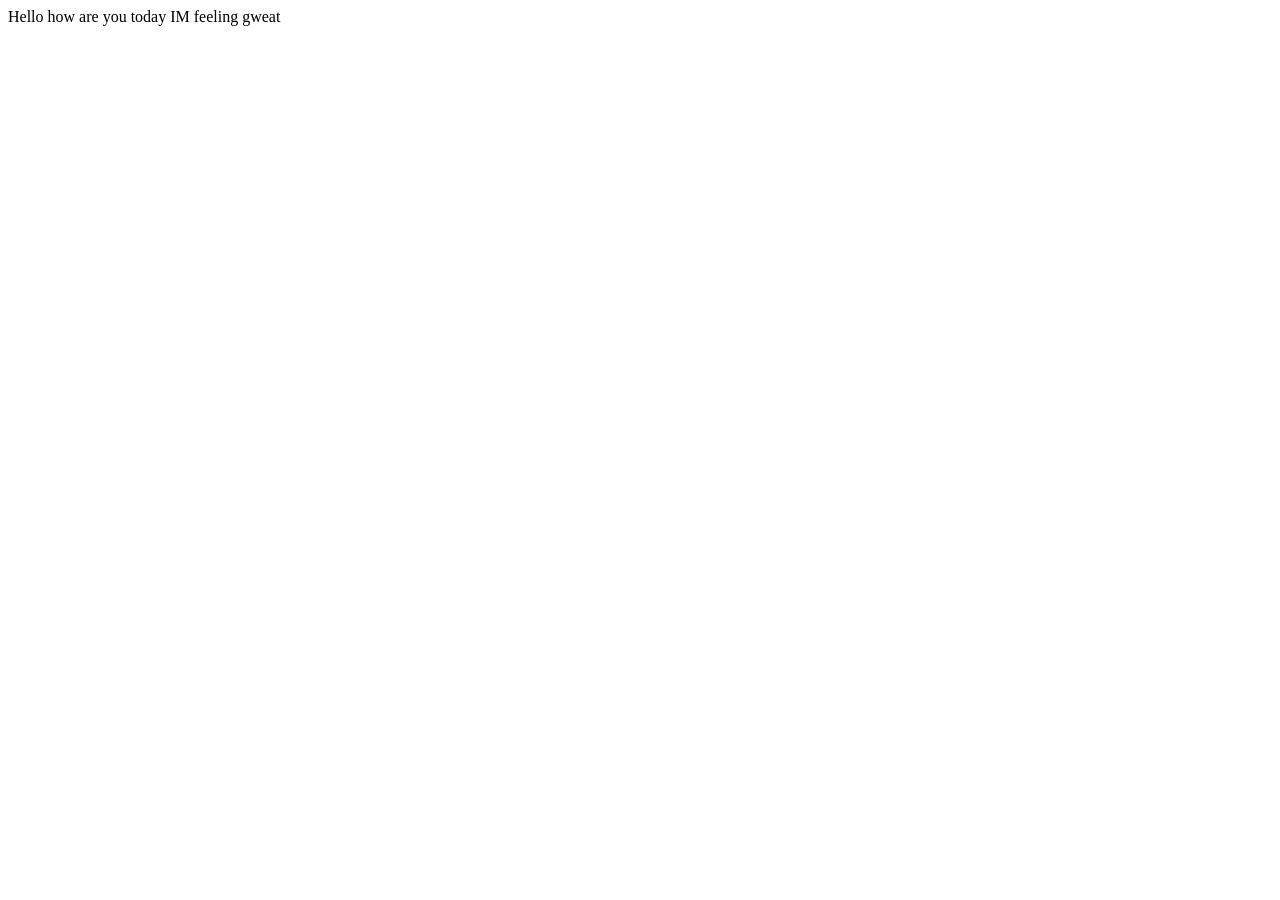
<file: Index.html>
<!DOCTYPE html>
<html lang="en">
<head>
    <meta charset="UTF-8">
    <meta name="viewport" content="width=device-width, initial-scale=1.0">
    <title>Hi I'm a dingus</title>
</head>
<body>
    Hello how are you today IM feeling gweat

</body>
</html>
</file>
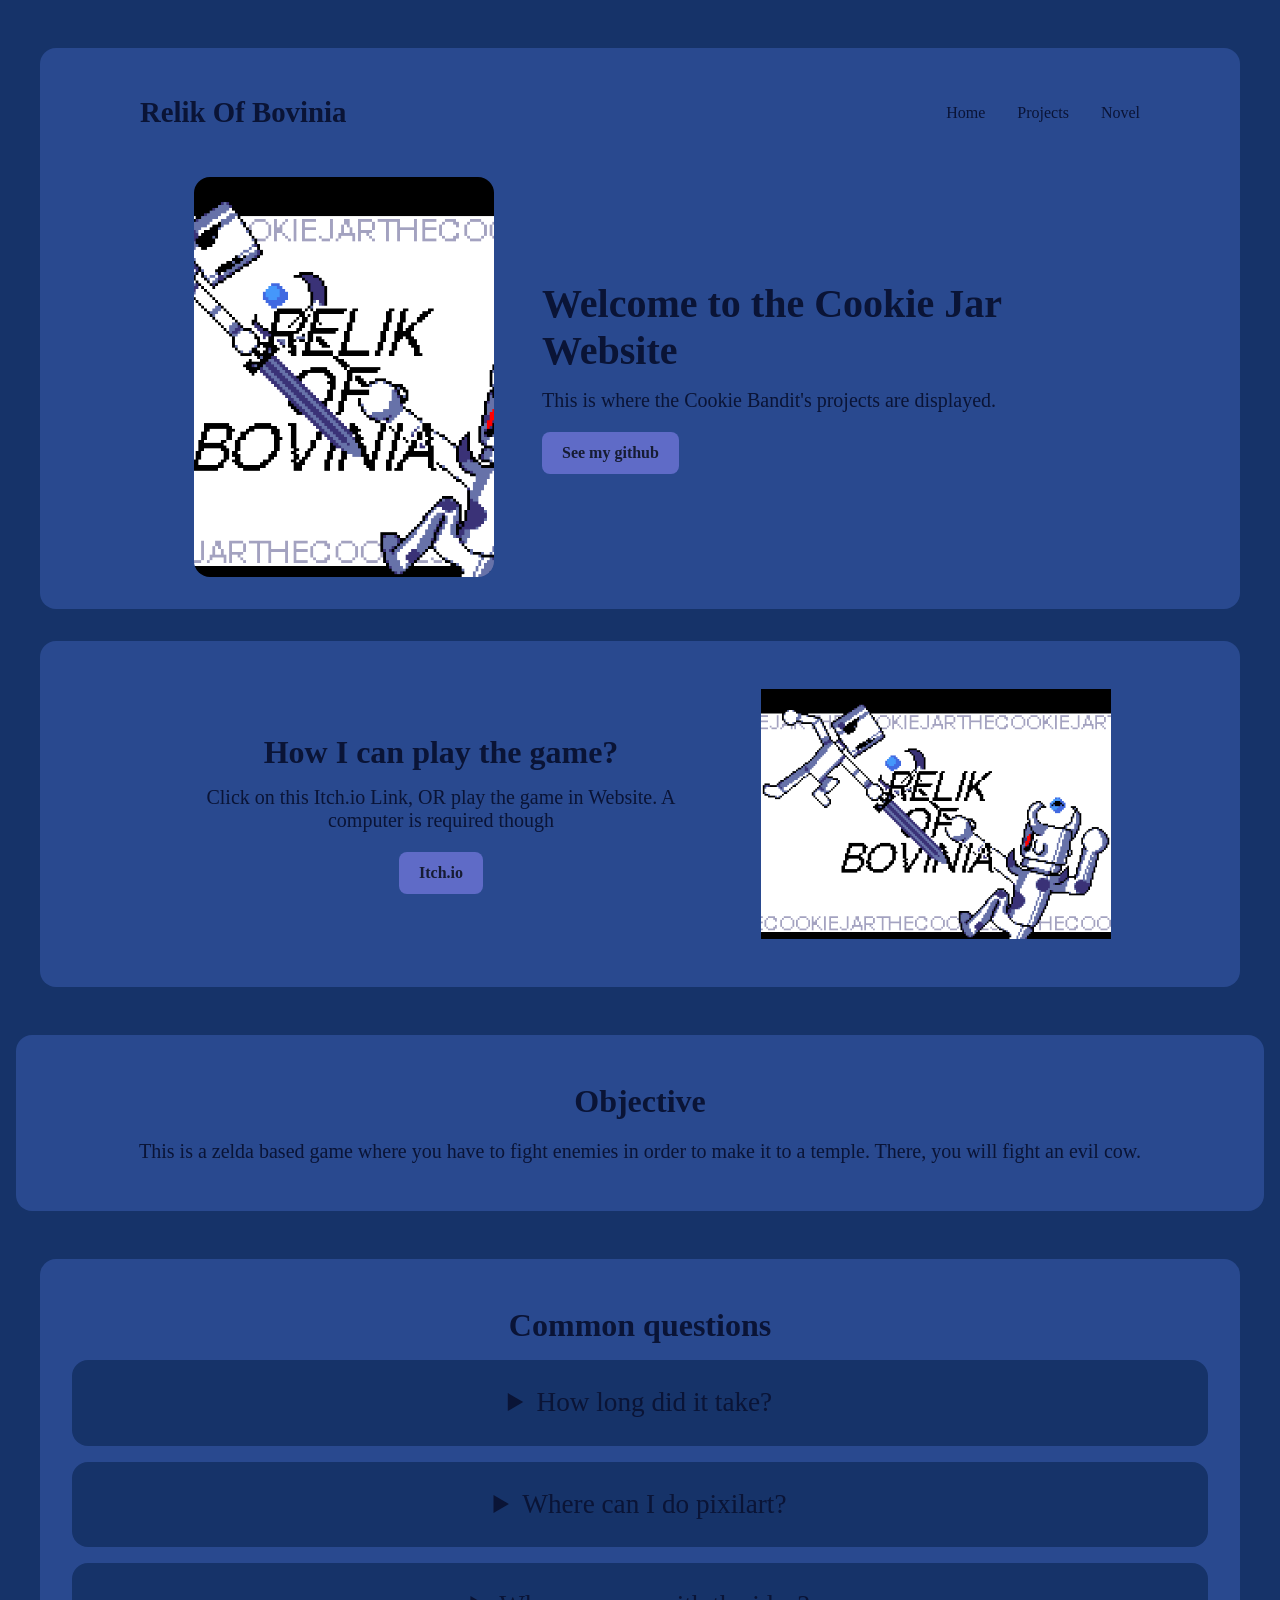
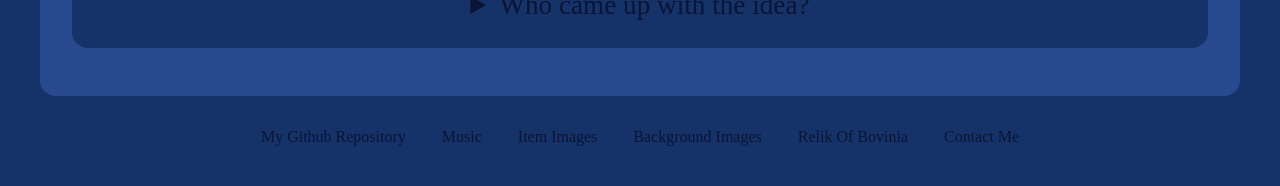
<file: index.html>
<!DOCTYPE html>
<html lang="en">
<head>
    <meta charset="UTF-8">
    <meta name="viewport" content="width=device-width, initial-scale=1.0">
    <title>The Cookie Jar</title>
    <link rel="stylesheet" href="style.css">
</head>
<body>
    <header>
        <nav>
            <ul>
                <li><a href="#relik-of-bovinia" style="font-size: 1.8rem; font-weight: bold;">Relik Of Bovinia</a></li>
                <li><a href="index.html">Home</a></li>
                <li><a href="projects.html">Projects</a></li>
                <li><a href="novel.html">Novel</a></li>
            </ul>
        </nav>
        <div class="flex-container">
            <img height="400" width="300" src="BACKGROUND_0.png" alt="Cookie Jar background art">
            <div class="text-container">
                <h1>Welcome to the Cookie Jar Website</h1>
                <p>This is where the Cookie Bandit's projects are displayed.</p>
                <a href="https://github.com/darthvaderjpg" target="_blank" class="cta-button">See my github</a>
            </div>
        </div>
    </header>

    <section>
        <div class="flex-container">
            <div class="text-container">
                <h2>How I can play the game?</h2>
                <p>Click on this Itch.io Link, OR play the game in Website. A computer is required though</p>
                 <a href="https://itch.io" target="_blank" class="cta-button">Itch.io</a>

            </div>
            <img width="350" src="BACKGROUND_0.png" alt="Gameplay background">
        </div>
    </section>

    <section id="relik-of-bovinia" style="display: block; text-align: center;">
        <h2>Objective</h2>
        <p>This is a zelda based game where you have to fight enemies in order to make it to a temple. There, you will fight an evil cow.</p>
    </section>

    <section>
        <h2>Common questions</h2>
        <details>
            <summary>How long did it take?</summary>
            <p>It took at least 4 months for the coding alone. The art took me the entire week of our second winter break
                otherwise known as ski-week for me. Essentially 10 hours or more straight each day. I even had to make major
                tweaks to items even later. To estimate, it probably took over 500 hours. Obviously we couldn't code the entire
                time during the 4 months as we had other classes and we only had class twice a week and that too for only 1 and
                a half hours. But we tried to work on it at home as much as possible.
            </p>
        </details>
        <details>
            <summary>Where can I do pixilart?</summary>
            <p><a href="https://www.pixilart.com" target="_blank" style="color: inherit;">pixilart.com</a> :D</p>
        </details>
        <details>
            <summary>Who came up with the idea?</summary>
            <p>My partner really liked the idea of a zelda based game so I foolishly agreed and that's sort of
                when we began this disastrous plan of ours which took way too much time. I came up with all the enemy concepts
                and we pretty much went with the flow. He designed the game mechanics of the player, my other partner designed
                the mechanics of the boss and I decided the gameplay mechanics. 
            </p>
        </details>
    </section>

    <footer>
        <a href="https://github.com/darthvaderjpg" target="_blank">My Github Repository</a>
        <a href="https://www.youtube.com/@Sildershard" target="_blank">Music</a>
        <a href="https://www.pixilart.com/cookiebandit24" target="_blank">Item Images</a>
        <a href="https://www.pixilart.com/cookiegod12" target="_blank">Background Images</a>
        <a href="#relik-of-bovinia">Relik Of Bovinia</a>
        <a href="mailto:sid9vader@gmail.com">Contact Me</a>
    </footer>
</body>
</html>
</file>
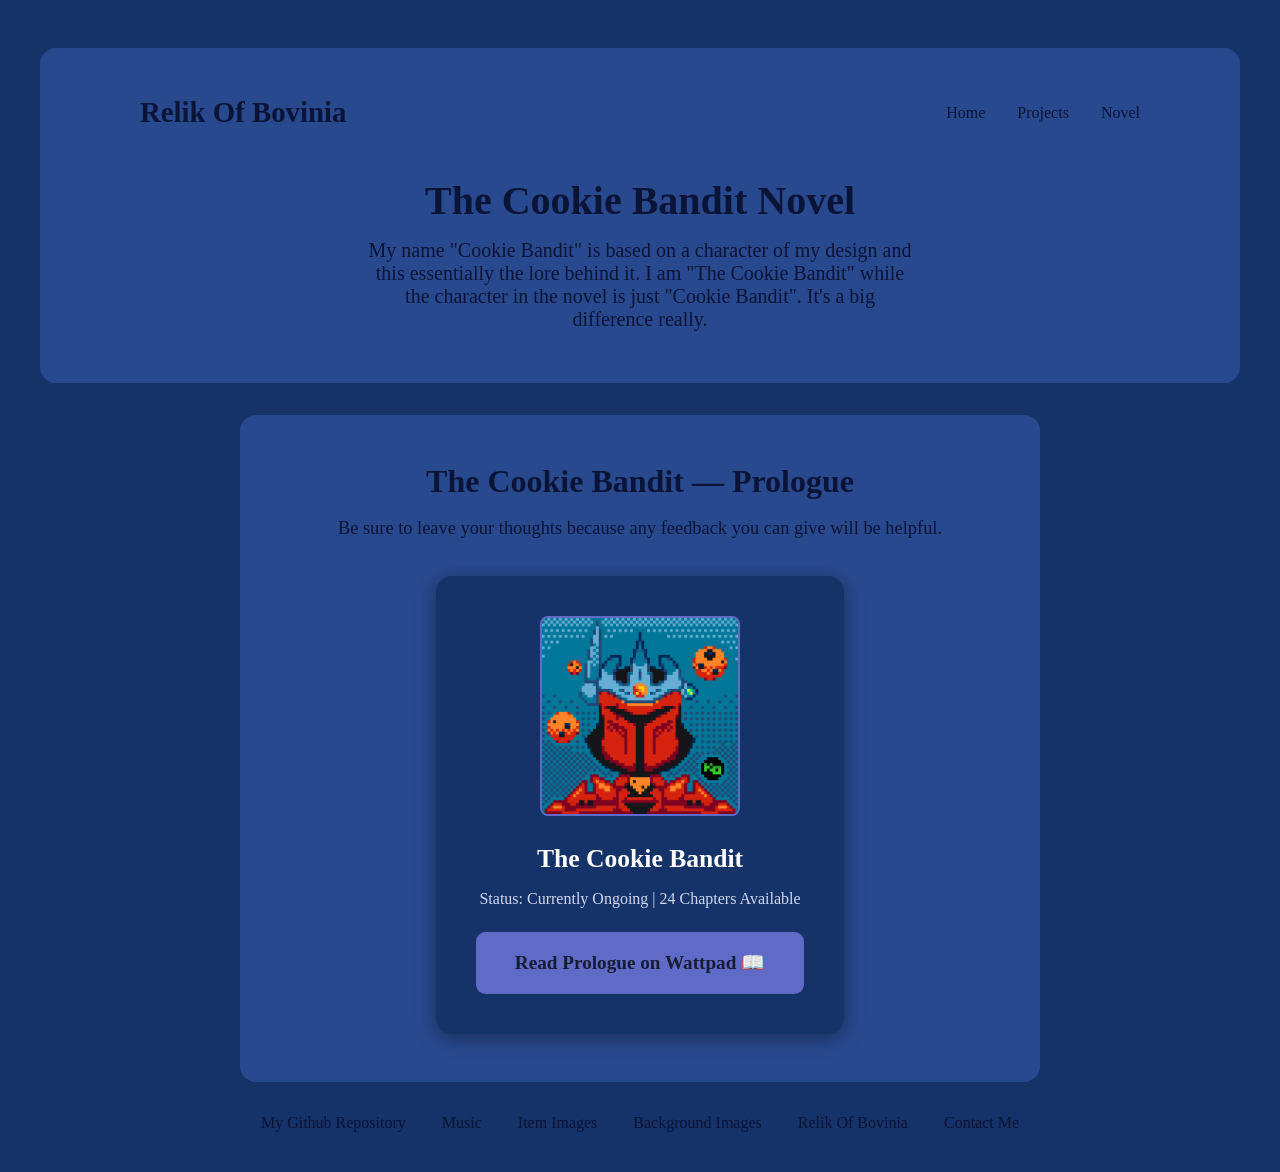
<file: novel.html>
<!DOCTYPE html>
<html lang="en">
<head>
    <meta charset="UTF-8">
    <meta name="viewport" content="width=device-width, initial-scale=1.0">
    <title>The Cookie Bandit Novel - The Cookie Jar</title>
    <link rel="stylesheet" href="style.css">
</head>
<body>
    <header>
        <nav>
            <ul>
                <li><a href="index.html" style="font-size: 1.8rem; font-weight: bold;">Relik Of Bovinia</a></li>
                <li><a href="index.html">Home</a></li>
                <li><a href="projects.html">Projects</a></li>
                <li><a href="novel.html">Novel</a></li>
            </ul>
        </nav>
        <div class="flex-container">
            <div class="text-container" style="text-align: center; margin: 0 auto;">
                <h1>The Cookie Bandit Novel</h1>
                <p>My name "Cookie Bandit" is based on a character of my design and this essentially the lore behind it.
                    I am "The Cookie Bandit" while the character in the novel is just "Cookie Bandit". It's a big difference
                    really.
                </p>
            </div>
        </div>
    </header>

    <!-- Wattpad Direct Integration Section -->
    <section style="display: block; max-width: 800px; margin: 2em auto; text-align: center; padding: 3em;">
        <h2>The Cookie Bandit — Prologue</h2>
        <p style="margin-top: 1em; margin-bottom: 2em; font-size: 1.15rem;">
            Be sure to leave your thoughts because any feedback you can give will be helpful.
        </p>
        
        <!-- Official Wattpad Widget Container -->
        <div style="background-color: var(--base-color); padding: 2.5em; border-radius: 1em; display: inline-block; box-shadow: 0 4px 20px rgba(0,0,0,0.4); max-width: 100%;">
            <div style="margin-bottom: 1.5em;">
                <img src="CookieBanditImageIcon.png" alt="The Cookie Bandit Cover Art" width="200" style="border-radius: 0.5em; border: 2px solid var(--primary-color);">
            </div>
            <h3 style="color: #fff; font-size: 1.6rem; margin-bottom: 0.5em;">The Cookie Bandit</h3>
            <p style="color: #d0d8f0; font-size: 1rem; margin-bottom: 1.5em;">Status: Currently Ongoing | 24 Chapters Available</p>
            
            <a href="https://www.wattpad.com/1551933802-the-cookie-bandit-prologue" target="_blank" class="cta-button" style="font-size: 1.2rem; padding: 1em 2em;">
                Read Prologue on Wattpad 📖
            </a>
        </div>
    </section>

    <footer>
        <a href="https://github.com/darthvaderjpg" target="_blank">My Github Repository</a>
        <a href="https://www.youtube.com/@Sildershard" target="_blank">Music</a>
        <a href="https://www.pixilart.com/cookiebandit24" target="_blank">Item Images</a>
        <a href="https://www.pixilart.com/cookiegod12" target="_blank">Background Images</a>
        <a href="index.html#relik-of-bovinia">Relik Of Bovinia</a>
        <a href="mailto:sid9vader@gmail.com">Contact Me</a>
    </footer>
</body>
</html>
</file>
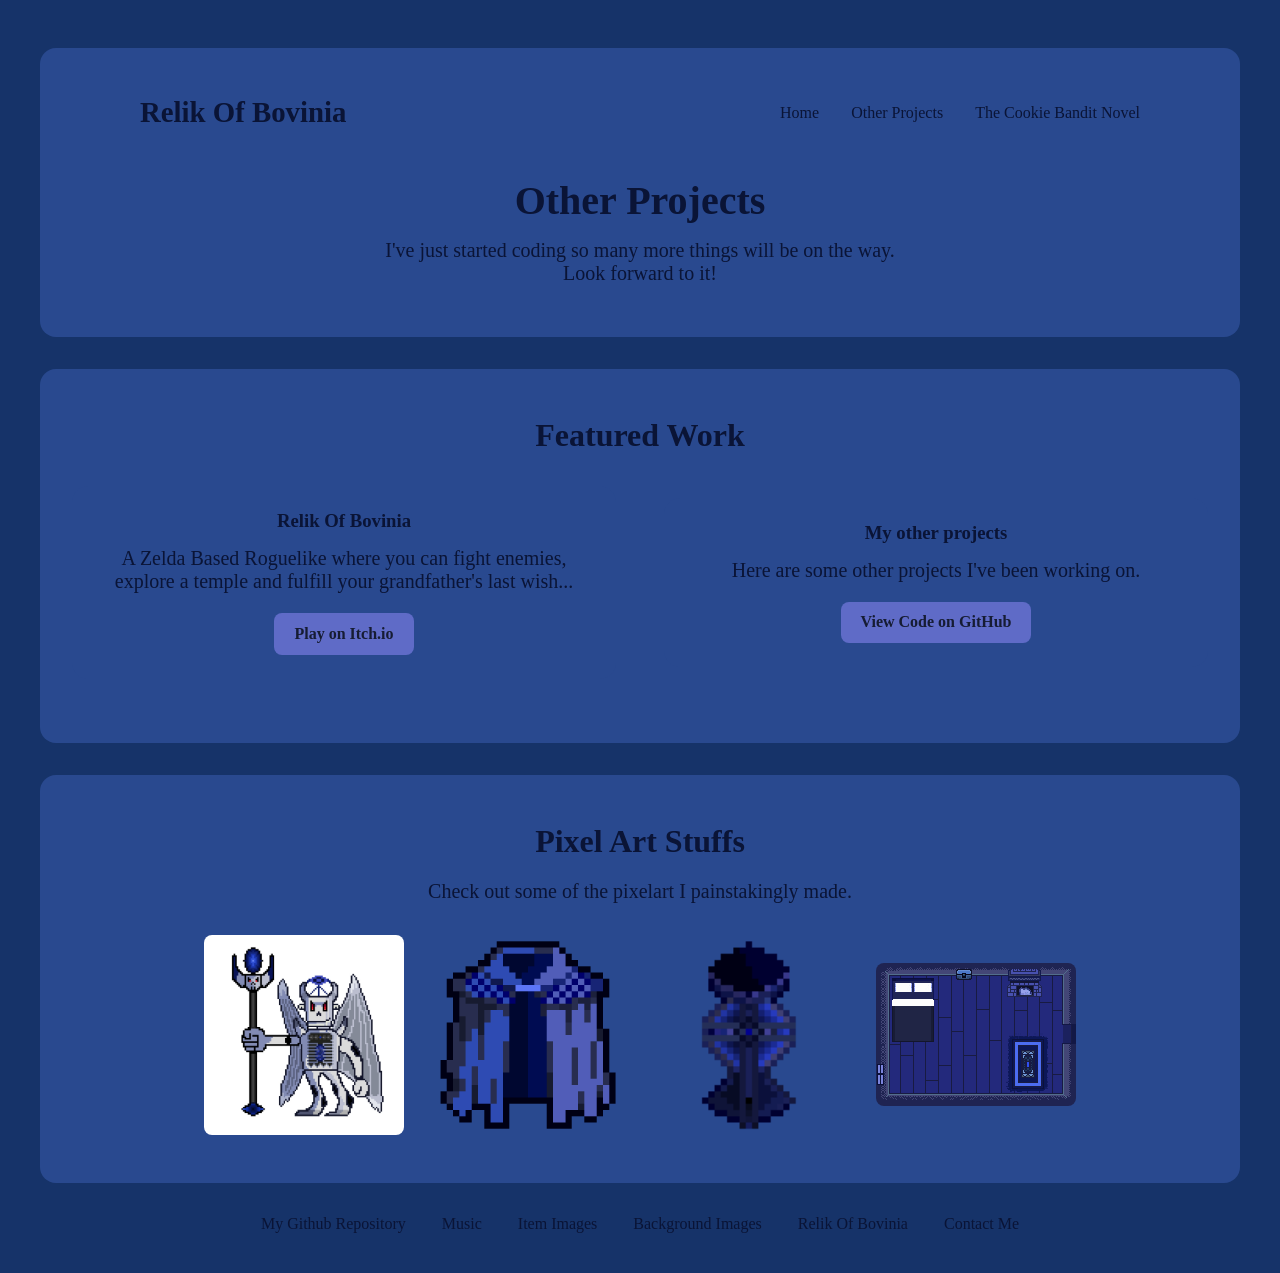
<file: projects.html>
<!DOCTYPE html>
<html lang="en">
<head>
    <meta charset="UTF-8">
    <meta name="viewport" content="width=device-width, initial-scale=1.0">
    <title>Other Projects - The Cookie Jar</title>
    <link rel="stylesheet" href="style.css">
</head>
<body>
    <header>
        <nav>
            <ul>
                <li><a href="index.html" style="font-size: 1.8rem; font-weight: bold;">Relik Of Bovinia</a></li>
                <li><a href="index.html">Home</a></li>
                <li><a href="projects.html">Other Projects</a></li>
                <li><a href="novel.html">The Cookie Bandit Novel</a></li>
            </ul>
        </nav>
        <div class="flex-container">
            <div class="text-container" style="text-align: center; margin: 0 auto;">
                <h1>Other Projects</h1>
                <p>I've just started coding so many more things will be on the way. Look forward to it!</p>
            </div>
        </div>
    </header>

    <section id="my-work">
        <h2>Featured Work</h2>
        <div class="flex-container" style="margin-top: 2em; justify-content: space-around;">
            
            <!-- Objective -->
            <div class="text-container" style="background-color: var(--color-1); padding: 1.5em; border-radius: 1em; margin-bottom: 1em;">
                <h3>Relik Of Bovinia</h3>
                <p>A Zelda Based Roguelike where you can fight enemies, explore a temple and fulfill your grandfather's last wish...</p>
                <a href="https://vadeum.itch.io/legendum" target="_blank" class="cta-button">Play on Itch.io</a>
            </div>

            <!-- Other Projects -->
            <div class="text-container" style="background-color: var(--color-1); padding: 1.5em; border-radius: 1em; margin-bottom: 1em;">
                <h3>My other projects</h3>
                <p>Here are some other projects I've been working on.</p>
                <a href="https://github.com/darthvaderjpg" target="_blank" class="cta-button">View Code on GitHub</a>
            </div>

        </div>
    </section>

    <section style="display: block; text-align: center;">
        <h2>Pixel Art Stuffs</h2>
        <p>Check out some of the pixelart I painstakingly made.</p>
        <div class="flex-container" style="margin-top: 2em; gap: 1.5em;">
            <img src="bovis_the_bovine.jpg" alt="Bovis the Bovine" width="200" style="border-radius: 0.5em;">
            <img src="azure_shroud.png" alt="Azure Shroud" width="200" style="border-radius: 0.5em;">
            <img src="Original Artifact.png" alt="Original Artifact" width="200" style="border-radius: 0.5em;">
            <img src="bedroom(with-animation)-pixilart.gif" alt="Bedroom Animation" width="200" style="border-radius: 0.5em;">
        </div>
    </section>

    <footer>
        <a href="https://github.com/darthvaderjpg" target="_blank">My Github Repository</a>
        <a href="https://www.youtube.com/@Sildershard" target="_blank">Music</a>
        <a href="https://www.pixilart.com/cookiebandit24" target="_blank">Item Images</a>
        <a href="https://www.pixilart.com/cookiegod12" target="_blank">Background Images</a>
        <a href="index.html#relik-of-bovinia">Relik Of Bovinia</a>
        <a href="mailto:sid9vader@gmail.com">Contact Me</a>
    </footer>
</body>
</html>
</file>
<file: style.css>
@import url('https://fonts.googleapis.com/css2?family=Jacquard+12&family=Jacquarda+Bastarda+9&family=Jersey+15&family=Press+Start+2P&display=swap');

:root {
    --base-color: #163369;
    --text-color: #0a1436;
    --primary-color: #5f6bc7;
    --secondary-color: #ad09ff;
    --color-1: #29498f;
    --color-2:#29498f;
    --color-3:#121329;
}

* {
    margin: 0;
    padding: 0;
    box-sizing: border-box;
}

html{
   font-family: Jacquard, Bastarda, Jersey;
   color: var(--text-color);
}

body{
    padding: 1em;
    background-color: var(--base-color);
}

h1, h2, h3 {
    font-family: Jacquard, Bastarda, Jersey;
}

nav {
    margin: 1em auto 3em auto;
    width: min(1000px, 100%);
}

nav ul{
    display: flex;
    align-items: center;
    list-style-type: none;
    gap: 2em;
}
nav li:first-child {
    margin-right: auto;
    font-family: Bastarda, Jersey;
    font-weight: bold;
}

nav a {
    text-decoration: none;
    color: var(--text-color);
}
nav a:hover{
    text-decoration: underline;
}

header, section {
    margin: 2em auto;
    width: min(75em, 100%);
    background-color: var(--color-1);
    padding: min(2em, 15%);
    border-radius: 1em;
} 

.flex-container {
    display: flex;
    justify-content: center;
    align-items: center;
    flex-wrap: wrap;
    gap: 3em;
}

header img{
    max-width: 100%;
    border-radius: 1em;
    object-fit: cover;
    object-position: bottom;
}

.text-container {
    flex: 0 1 34em;
}

h1{
    font-size: 2.5rem;
}

.text-container p {
    margin: .75em 0 1em 0;
    font-size: 1.25rem;
}

.cta-button {
    display: inline-block;
    text-decoration: none;
    color: rgb(22, 28, 51);
    background-color: var(--primary-color);
    padding: .74em 1.25em;
    border-radius: .5em;
    font-weight: 600;
}

.secondary {
    background-color: var(--secondary-color);
}

section{
    padding: 3em min(2em, 15%);
    background-color: var(--color-2);
    text-align: center;
}

h2{
    font-size: 2rem;
}

section p{
    margin-top: 1em;
    font-size: 1.25rem;
}

section#relik-of-bovinia{
    margin-top: 3em;
    margin-bottom: 3em;
    display: grid;
    width: 100%;
    grid-template-columns: repeat(4, 1fr);
    grid-template-rows: 1fr 1fr;
    grid-template-areas:
    "img-1 img-1 img-2 img-3"
    "img-1 img-1 img-4 img-5";
}

.grid-container img {
    height: 100%;
    width: 100%;
    border-radius: .5em;
    transition: 100ms ease;
}
.grid-container img:hover{
    scale: 1.05;
}

details{
  margin-top: 1em;
  background-color: var(--base-color);
  border-radius: 1em;  
}

details summary {
    padding: 1em;
    font-size: 1.7rem;
    font-family: Jacquard;
}

details p{
    padding: 0 2em 2em 2em;
}

footer{
    padding-bottom: 1.5em;
    text-align: center;
}

footer a {
    margin: 0 1em;
    text-decoration: none;
    color: var(--text-color);
}

footer a:hover {
    text-decoration: underline;
}

@media(max-width: 988px){
    header{
        text-align: center;
    }
    header .text-container{
        padding-top: 0;
    }
}

@media(max-width: 640px){
    nav li{
        display: none;
    }

    nav li:first-child,
    nav li:last-child{
        display: block;
    }

    header{
        margin-top: 0;
    }

    .cta-button{
        margin-top: .5em;
        width: 100%;
    }

    .grid-container{
        display: flex;
        flex-direction: column;
    }
    .text-container p{
        font-size: 1rem;
    }

    h2{
        font-size: 1.5rem;
    }
}
</file>
